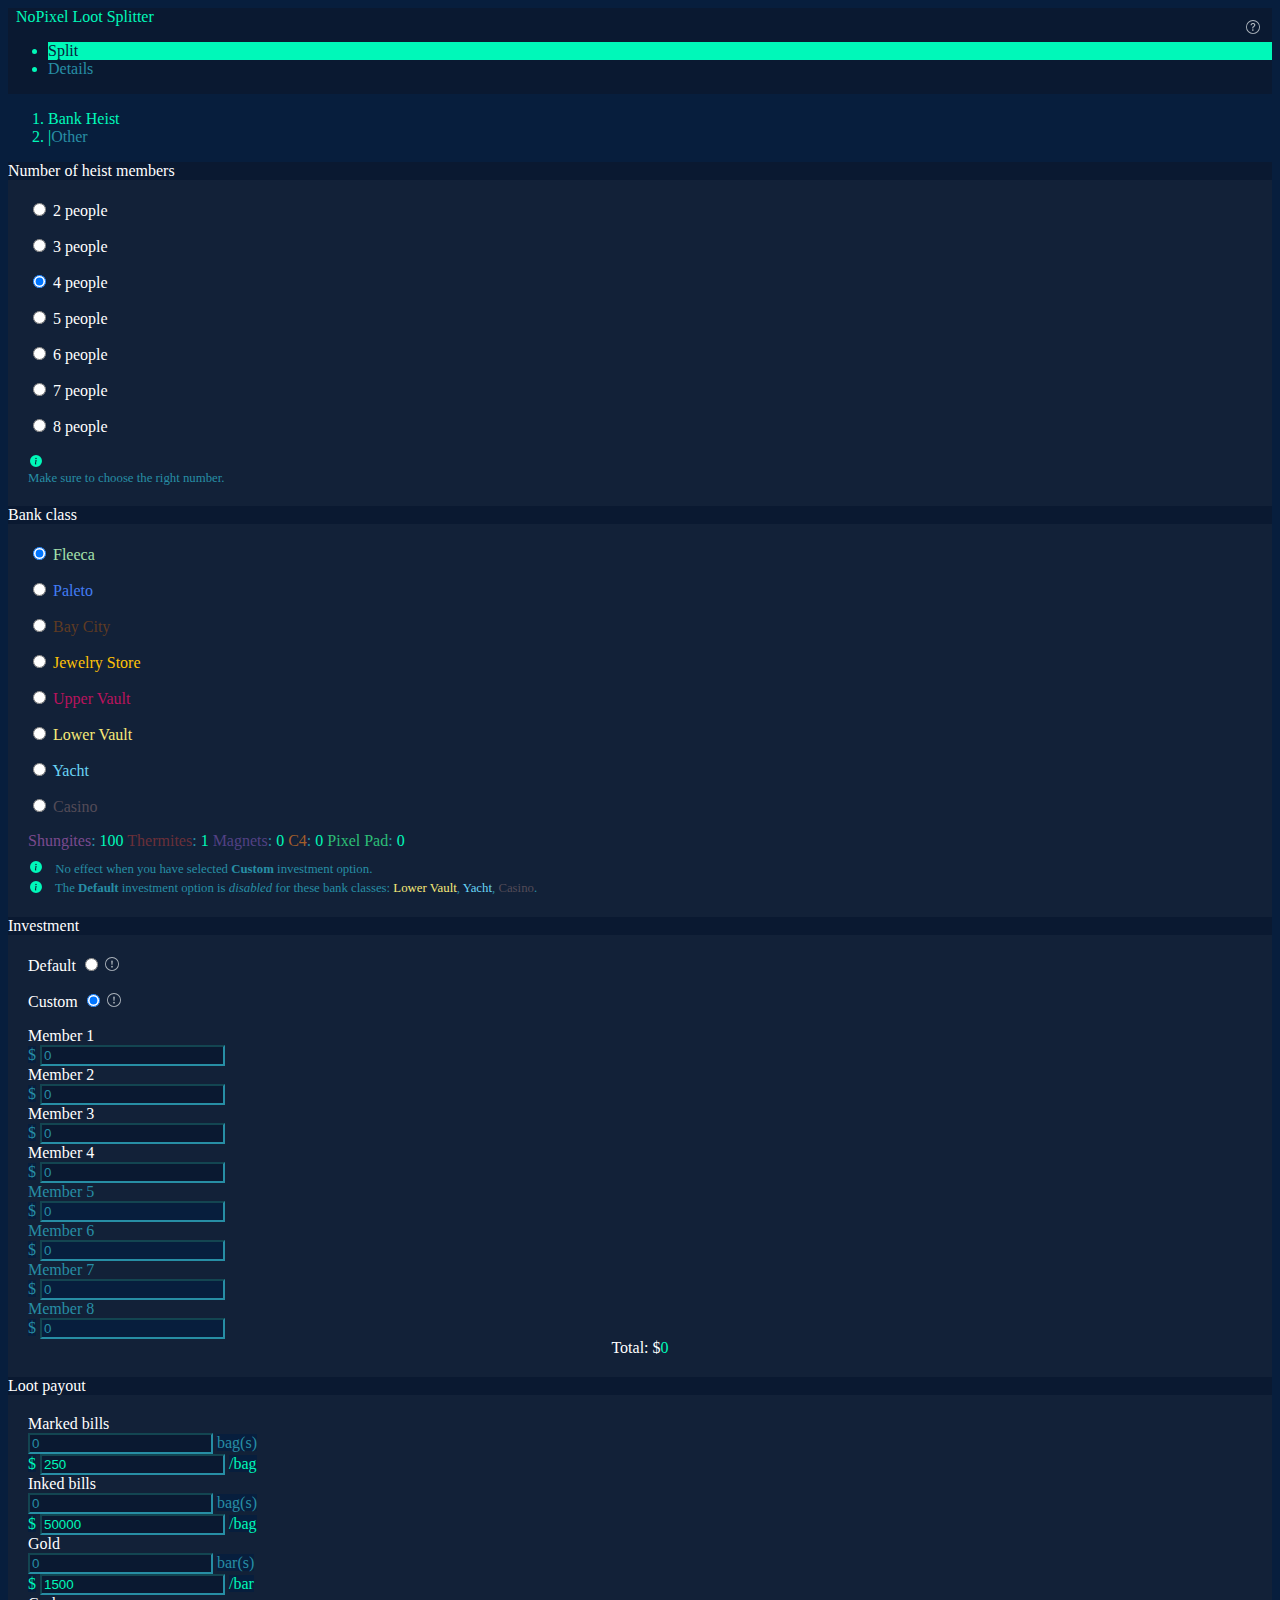
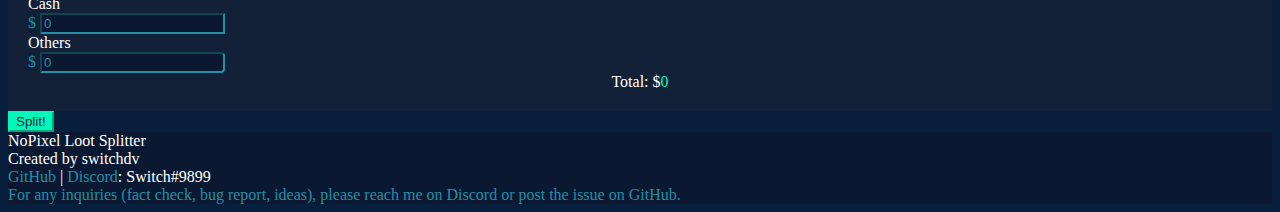
<file: index.html>
<!DOCTYPE html>
<html lang="en">
  <head>
    <meta charset="UTF-8" />
    <meta http-equiv="X-UA-Compatible" content="IE=edge" />
    <meta name="viewport" content="width=device-width, initial-scale=1.0" />
    <title>NoPixel Loot Splitter</title>
    <link rel="apple-touch-icon" sizes="any" href="favicon.svg" />
    <link rel="shortcut icon" sizes="any" href="favicon.svg" />
    <link
      rel="stylesheet"
      href="https://cdn.jsdelivr.net/npm/bootstrap@5.0.1/dist/css/bootstrap.min.css"
      integrity="sha384-+0n0xVW2eSR5OomGNYDnhzAbDsOXxcvSN1TPprVMTNDbiYZCxYbOOl7+AMvyTG2x"
      crossorigin="anonymous"
    />
    <link rel="stylesheet" href="css/index.css" />
    <link rel="stylesheet" href="css/utils.css" />
    <link rel="stylesheet" href="css/docs.css" />
    <script src="js/inv.js"></script>
  </head>
  <body class="d-flex flex-column h-100 site-body">
    <header
      class="container-fluid d-flex flex-wrap align-items-center justify-content-center justify-content-md-between py-3"
    >
      <a
        href="/nopixel-loot-splitter"
        id="indexLink"
        class="d-flex align-items-center col-md-3 mb-2 mb-md-0 text-decoration-none"
        tabindex="-1"
      >
        <span class="fs-4">NoPixel Loot Splitter</span>
      </a>

      <ul
        class="nav nav-pills col-12 col-md-auto mb-2 justify-content-center mb-md-0"
      >
        <li class="nav-item">
          <div
            id="homeNav"
            class="nav-link active"
            tabindex="0"
            aria-current="page"
          >
            Split
          </div>
        </li>
        <li class="nav-item">
          <div id="infoNav" class="nav-link" tabindex="0">Details</div>
        </li>
      </ul>
      <div class="col-md-3 text-end">
        <span hidden>
          Do not remove this! Used to position navbar to the middle of the
          header.
        </span>
      </div>
    </header>
    <main class="container site-content px-4 py-4">
      <div id="home" class="content-page">
        <nav id="breadcrumb-nav" aria-label="breadcrumb">
          <ol class="breadcrumb">
            <li class="breadcrumb-item active" aria-current="page">
              Bank Heist
            </li>
            <li class="breadcrumb-item"><a href="#">Other</a></li>
          </ol>
        </nav>
        <div class="input-content">
          <div class="row">
            <div class="col-sm-6 mb-4">
              <div class="card">
                <div class="card-header">Number of heist members</div>
                <div class="card-body d-flex">
                  <div class="row">
                    <div class="col">
                      <div class="form-check form-check-inline">
                        <input
                          class="form-check-input"
                          type="radio"
                          name="firstParam"
                          id="firstParam2"
                          value="2"
                        />
                        <label class="form-check-label" for="firstParam2"
                          >2 people</label
                        >
                      </div>
                      <div class="form-check form-check-inline">
                        <input
                          class="form-check-input"
                          type="radio"
                          name="firstParam"
                          id="firstParam3"
                          value="3"
                        />
                        <label class="form-check-label" for="firstParam3"
                          >3 people</label
                        >
                      </div>
                      <div class="form-check form-check-inline">
                        <input
                          class="form-check-input"
                          type="radio"
                          name="firstParam"
                          id="firstParam4"
                          value="4"
                          checked
                        />
                        <label class="form-check-label" for="firstParam4"
                          >4 people</label
                        >
                      </div>
                      <div class="form-check form-check-inline">
                        <input
                          class="form-check-input"
                          type="radio"
                          name="firstParam"
                          id="firstParam5"
                          value="5"
                        />
                        <label class="form-check-label" for="firstParam5"
                          >5 people</label
                        >
                      </div>
                      <div class="form-check form-check-inline">
                        <input
                          class="form-check-input"
                          type="radio"
                          name="firstParam"
                          id="firstParam6"
                          value="6"
                        />
                        <label class="form-check-label" for="firstParam6"
                          >6 people</label
                        >
                      </div>
                      <div class="form-check form-check-inline">
                        <input
                          class="form-check-input"
                          type="radio"
                          name="firstParam"
                          id="firstParam7"
                          value="7"
                        />
                        <label class="form-check-label" for="firstParam7"
                          >7 people</label
                        >
                      </div>
                      <div class="form-check form-check-inline">
                        <input
                          class="form-check-input"
                          type="radio"
                          name="firstParam"
                          id="firstParam8"
                          value="8"
                        />
                        <label class="form-check-label" for="firstParam8"
                          >8 people</label
                        >
                      </div>
                    </div>
                  </div>
                  <div class="row push-bottom"></div>
                  <div class="row mt-2">
                    <div class="col">
                      <div class="alert alert-primary d-flex align-items-start">
                        <svg
                          width="12"
                          height="12"
                          fill="#00f8b9"
                          viewBox="0 0 16 16"
                          style="min-width: 16px"
                        >
                          <path
                            d="M8 16A8 8 0 1 0 8 0a8 8 0 0 0 0 16zm.93-9.412-1 4.705c-.07.34.029.533.304.533.194 0 .487-.07.686-.246l-.088.416c-.287.346-.92.598-1.465.598-.703 0-1.002-.422-.808-1.319l.738-3.468c.064-.293.006-.399-.287-.47l-.451-.081.082-.381 2.29-.287zM8 5.5a1 1 0 1 1 0-2 1 1 0 0 1 0 2z"
                          ></path>
                        </svg>
                        <div>Make sure to choose the right number.</div>
                      </div>
                    </div>
                  </div>
                </div>
              </div>
            </div>
            <div class="col-sm-6 mb-4">
              <div class="card">
                <div class="card-header">Bank class</div>
                <div class="card-body">
                  <div class="form-check form-check-inline">
                    <input
                      class="form-check-input"
                      type="radio"
                      name="secondParam"
                      id="secondParam1"
                      value="fleeca"
                      checked
                    />
                    <label
                      class="form-check-label text-fleeca"
                      for="secondParam1"
                      >Fleeca</label
                    >
                  </div>
                  <div class="form-check form-check-inline">
                    <input
                      class="form-check-input"
                      type="radio"
                      name="secondParam"
                      id="secondParam2"
                      value="paleto"
                    />
                    <label
                      class="form-check-label text-paleto"
                      for="secondParam2"
                      >Paleto</label
                    >
                  </div>
                  <div class="form-check form-check-inline">
                    <input
                      class="form-check-input"
                      type="radio"
                      name="secondParam"
                      id="secondParam3"
                      value="bay_city"
                    />
                    <label
                      class="form-check-label text-baycity"
                      for="secondParam3"
                      >Bay City</label
                    >
                  </div>
                  <div class="form-check form-check-inline">
                    <input
                      class="form-check-input"
                      type="radio"
                      name="secondParam"
                      id="secondParam4"
                      value="jewelry"
                    />
                    <label
                      class="form-check-label text-jewelry"
                      for="secondParam4"
                      >Jewelry Store</label
                    >
                  </div>
                  <div class="form-check form-check-inline">
                    <input
                      class="form-check-input"
                      type="radio"
                      name="secondParam"
                      id="secondParam5"
                      value="upper_vault"
                    />
                    <label
                      class="form-check-label text-uppervault"
                      for="secondParam5"
                      >Upper Vault</label
                    >
                  </div>
                  <div class="form-check form-check-inline">
                    <input
                      class="form-check-input"
                      type="radio"
                      name="secondParam"
                      id="secondParam6"
                      value="lower_vault"
                    />
                    <label
                      class="form-check-label text-lowervault"
                      for="secondParam6"
                      >Lower Vault</label
                    >
                  </div>
                  <div class="form-check form-check-inline">
                    <input
                      class="form-check-input"
                      type="radio"
                      name="secondParam"
                      id="secondParam7"
                      value="yacht"
                    />
                    <label
                      class="form-check-label text-yacht"
                      for="secondParam7"
                      >Yacht</label
                    >
                  </div>
                  <div class="form-check form-check-inline">
                    <input
                      class="form-check-input"
                      type="radio"
                      name="secondParam"
                      id="secondParam8"
                      value="casino"
                    />
                    <label
                      class="form-check-label text-casino"
                      for="secondParam8"
                      >Casino</label
                    >
                  </div>
                  <div class="inv">
                    <span id="shungite-label">
                      <span class="text-shungite">Shungites</span>:</span
                    >
                    <span class="inv-price" id="shungite">100</span>
                    <span class="ms-2" id="thermite-label"
                      ><span class="text-thermite">Thermites</span>:</span
                    >
                    <span class="inv-price" id="thermite">1</span>
                    <span class="ms-2" id="magnet-label"
                      ><span class="text-magnet">Magnets</span>:</span
                    >
                    <span class="inv-price" id="magnet">0</span>
                    <span class="ms-2" id="c4-label"
                      ><span class="text-c4">C4</span>:</span
                    >
                    <span class="inv-price" id="c4">0</span>
                    <span class="ms-2" id="pixelpad-label"
                      ><span class="text-pixelpad">Pixel Pad</span>:</span
                    >
                    <span class="inv-price" id="pixelpad">0</span>
                  </div>
                  <div class="alert alert-primary d-flex align-items-start">
                    <svg
                      width="12"
                      height="12"
                      fill="#00f8b9"
                      viewBox="0 0 16 16"
                      style="min-width: 16px"
                    >
                      <path
                        d="M8 16A8 8 0 1 0 8 0a8 8 0 0 0 0 16zm.93-9.412-1 4.705c-.07.34.029.533.304.533.194 0 .487-.07.686-.246l-.088.416c-.287.346-.92.598-1.465.598-.703 0-1.002-.422-.808-1.319l.738-3.468c.064-.293.006-.399-.287-.47l-.451-.081.082-.381 2.29-.287zM8 5.5a1 1 0 1 1 0-2 1 1 0 0 1 0 2z"
                      ></path>
                    </svg>
                    <span>
                      No effect when you have selected
                      <strong>Custom</strong> investment option.
                    </span>
                  </div>
                  <div class="alert alert-primary d-flex align-items-start">
                    <svg
                      width="12"
                      height="12"
                      fill="#00f8b9"
                      viewBox="0 0 16 16"
                      style="min-width: 16px"
                    >
                      <path
                        d="M8 16A8 8 0 1 0 8 0a8 8 0 0 0 0 16zm.93-9.412-1 4.705c-.07.34.029.533.304.533.194 0 .487-.07.686-.246l-.088.416c-.287.346-.92.598-1.465.598-.703 0-1.002-.422-.808-1.319l.738-3.468c.064-.293.006-.399-.287-.47l-.451-.081.082-.381 2.29-.287zM8 5.5a1 1 0 1 1 0-2 1 1 0 0 1 0 2z"
                      ></path>
                    </svg>
                    <span>
                      The <strong>Default</strong> investment option is
                      <em>disabled</em> for these bank classes:
                      <span class="text-lowervault">Lower Vault</span>,
                      <span class="text-yacht">Yacht</span>,
                      <span class="text-casino">Casino</span>.
                    </span>
                  </div>
                </div>
              </div>
            </div>
          </div>
          <div class="row">
            <div class="col-sm-6 mb-4">
              <div class="card">
                <div class="card-header">Investment</div>
                <div class="card-body d-flex">
                  <div class="row row-cols-2 mb-3">
                    <div class="col-sm-3">
                      <div class="form-check">
                        <label for="thirdParam1" class="form-check-label"
                          >Default</label
                        >
                        <input
                          type="radio"
                          class="form-check-input"
                          name="thirdParam"
                          id="thirdParam1"
                          value="0"
                        />
                        <svg
                          id="default-inv-popover"
                          data-bs-toggle="popover"
                          xmlns="http://www.w3.org/2000/svg"
                          width="14"
                          height="14"
                          fill="#adb5bd"
                          class="bi bi-exclamation-circle svg-tip"
                          viewBox="0 0 16 16"
                        >
                          <path
                            d="M8 15A7 7 0 1 1 8 1a7 7 0 0 1 0 14zm0 1A8 8 0 1 0 8 0a8 8 0 0 0 0 16z"
                          />
                          <path
                            d="M7.002 11a1 1 0 1 1 2 0 1 1 0 0 1-2 0zM7.1 4.995a.905.905 0 1 1 1.8 0l-.35 3.507a.552.552 0 0 1-1.1 0L7.1 4.995z"
                          />
                        </svg>
                      </div>
                    </div>
                    <div class="col-sm-3">
                      <div class="form-check">
                        <label for="thirdParam2" class="form-check-label"
                          >Custom</label
                        >
                        <input
                          type="radio"
                          class="form-check-input"
                          name="thirdParam"
                          id="thirdParam2"
                          value="1"
                          checked
                        />
                        <svg
                          id="custom-inv-popover"
                          data-bs-toggle="popover"
                          xmlns="http://www.w3.org/2000/svg"
                          width="14"
                          height="14"
                          fill="#adb5bd"
                          class="bi bi-exclamation-circle svg-tip"
                          viewBox="0 0 16 16"
                        >
                          <path
                            d="M8 15A7 7 0 1 1 8 1a7 7 0 0 1 0 14zm0 1A8 8 0 1 0 8 0a8 8 0 0 0 0 16z"
                          />
                          <path
                            d="M7.002 11a1 1 0 1 1 2 0 1 1 0 0 1-2 0zM7.1 4.995a.905.905 0 1 1 1.8 0l-.35 3.507a.552.552 0 0 1-1.1 0L7.1 4.995z"
                          />
                        </svg>
                      </div>
                    </div>
                  </div>
                  <div class="row row-cols-2 mb-2">
                    <label
                      for="fourthParam1"
                      class="col-sm-3 col-form-label"
                      name="fourthParamLabel"
                      >Member 1</label
                    >
                    <div class="col-sm-9">
                      <div class="input-group">
                        <span class="input-group-text">$</span>
                        <input
                          type="text"
                          class="form-control"
                          name="fourthParam"
                          id="fourthParam1"
                          placeholder="0"
                          required
                        />
                      </div>
                    </div>
                  </div>
                  <div class="row row-cols-2 mb-2">
                    <label
                      for="fourthParam2"
                      class="col-sm-3 col-form-label"
                      name="fourthParamLabel"
                      >Member 2</label
                    >
                    <div class="col-sm-9">
                      <div class="input-group">
                        <span class="input-group-text">$</span>
                        <input
                          type="text"
                          class="form-control"
                          name="fourthParam"
                          id="fourthParam2"
                          placeholder="0"
                          required
                        />
                      </div>
                    </div>
                  </div>
                  <div class="row row-cols-2 mb-2">
                    <label
                      for="fourthParam3"
                      class="col-sm-3 col-form-label"
                      name="fourthParamLabel"
                      >Member 3</label
                    >
                    <div class="col-sm-9">
                      <div class="input-group">
                        <span class="input-group-text">$</span>
                        <input
                          type="text"
                          class="form-control"
                          name="fourthParam"
                          id="fourthParam3"
                          placeholder="0"
                          required
                        />
                      </div>
                    </div>
                  </div>
                  <div class="row row-cols-2 mb-2">
                    <label
                      for="fourthParam4"
                      class="col-sm-3 col-form-label"
                      name="fourthParamLabel"
                      >Member 4</label
                    >
                    <div class="col-sm-9">
                      <div class="input-group">
                        <span class="input-group-text">$</span>
                        <input
                          type="text"
                          class="form-control"
                          name="fourthParam"
                          id="fourthParam4"
                          placeholder="0"
                          required
                        />
                      </div>
                    </div>
                  </div>
                  <div class="row row-cols-2 mb-2">
                    <label
                      for="fourthParam5"
                      class="col-sm-3 col-form-label text-muted"
                      name="fourthParamLabel"
                      >Member 5</label
                    >
                    <div class="col-sm-9">
                      <div class="input-group">
                        <span class="input-group-text">$</span>
                        <input
                          type="text"
                          class="form-control"
                          name="fourthParam"
                          id="fourthParam5"
                          placeholder="0"
                          disabled
                        />
                      </div>
                    </div>
                  </div>
                  <div class="row row-cols-2 mb-2">
                    <label
                      for="fourthParam6"
                      class="col-sm-3 col-form-label text-muted"
                      name="fourthParamLabel"
                      >Member 6</label
                    >
                    <div class="col-sm-9">
                      <div class="input-group">
                        <span class="input-group-text">$</span>
                        <input
                          type="text"
                          class="form-control"
                          name="fourthParam"
                          id="fourthParam6"
                          placeholder="0"
                          disabled
                        />
                      </div>
                    </div>
                  </div>
                  <div class="row row-cols-2 mb-2">
                    <label
                      for="fourthParam7"
                      class="col-sm-3 col-form-label text-muted"
                      name="fourthParamLabel"
                      >Member 7</label
                    >
                    <div class="col-sm-9">
                      <div class="input-group">
                        <span class="input-group-text">$</span>
                        <input
                          type="text"
                          class="form-control"
                          name="fourthParam"
                          id="fourthParam7"
                          placeholder="0"
                          disabled
                        />
                      </div>
                    </div>
                  </div>
                  <div class="row row-cols-2 mb-4">
                    <label
                      for="fourthParam8"
                      class="col-sm-3 col-form-label text-muted"
                      name="fourthParamLabel"
                      >Member 8</label
                    >
                    <div class="col-sm-9">
                      <div class="input-group">
                        <span class="input-group-text">$</span>
                        <input
                          type="text"
                          class="form-control"
                          name="fourthParam"
                          id="fourthParam8"
                          placeholder="0"
                          disabled
                        />
                      </div>
                    </div>
                  </div>
                  <div class="row push-bottom"></div>
                  <div class="row">
                    <div class="col total-price">
                      <span class="total-price-label"> Total: $</span
                      ><span id="invTotal">0</span>
                    </div>
                  </div>
                </div>
              </div>
            </div>
            <div class="col-sm-6 mb-4">
              <div class="card">
                <div class="card-header">Loot payout</div>
                <div class="card-body d-flex">
                  <div class="row row-cols-4 mb-2">
                    <label for="fifthParam1" class="col-sm-2 col-form-label"
                      >Marked bills</label
                    >
                    <div class="col-sm-5">
                      <div class="input-group">
                        <input
                          type="text"
                          class="form-control"
                          name="fifthParam"
                          id="fifthParam1"
                          placeholder="0"
                          required
                        />
                        <span class="input-group-text fw-normal">bag(s)</span>
                      </div>
                    </div>
                    <div class="col-sm-5 ps-0">
                      <div class="input-group">
                        <span class="input-group-text input-group-text-not-empty">$</span>
                        <input
                          type="text"
                          class="form-control"
                          name="sixthParam"
                          id="sixthParam1"
                          placeholder="250"
                          value="250"
                          required
                        />
                        <span class="input-group-text fw-normal input-group-text-not-empty">/bag</span>
                      </div>
                    </div>
                  </div>
                  <div class="row row-cols-4 mb-2">
                    <label for="fifthParam2" class="col-sm-2 col-form-label"
                      >Inked bills</label
                    >
                    <div class="col-sm-5">
                      <div class="input-group">
                        <input
                          type="text"
                          class="form-control"
                          name="fifthParam"
                          id="fifthParam2"
                          placeholder="0"
                          required
                        />
                        <span class="input-group-text fw-normal">bag(s)</span>
                      </div>
                    </div>
                    <div class="col-sm-5 ps-0">
                      <div class="input-group">
                        <span class="input-group-text input-group-text-not-empty">$</span>
                        <input
                          type="text"
                          class="form-control"
                          name="sixthParam"
                          id="sixthParam2"
                          placeholder="50000"
                          value="50000"
                          required
                        />
                        <span class="input-group-text fw-normal input-group-text-not-empty">/bag</span>
                      </div>
                    </div>
                  </div>
                  <div class="row row-cols-4 mb-2">
                    <label for="fifthParam3" class="col-sm-2 col-form-label"
                      >Gold</label
                    >
                    <div class="col-sm-5">
                      <div class="input-group">
                        <input
                          type="text"
                          class="form-control"
                          name="fifthParam"
                          id="fifthParam3"
                          placeholder="0"
                          required
                        />
                        <span class="input-group-text fw-normal">bar(s)</span>
                      </div>
                    </div>
                    <div class="col-sm-5 ps-0">
                      <div class="input-group">
                        <span class="input-group-text input-group-text-not-empty">$</span>
                        <input
                          type="text"
                          class="form-control"
                          name="sixthParam"
                          id="sixthParam3"
                          placeholder="1500"
                          value="1500"
                          required
                        />
                        <span class="input-group-text fw-normal input-group-text-not-empty">/bar</span>
                      </div>
                    </div>
                  </div>
                  <div class="row row-cols-4 mb-2">
                    <label for="fifthParam4" class="col-sm-2 col-form-label"
                      >Cash</label
                    >
                    <div class="col-sm-10">
                      <div class="input-group">
                        <span class="input-group-text">$</span>
                        <input
                          type="text"
                          class="form-control"
                          name="fifthParam"
                          id="fifthParam4"
                          placeholder="0"
                          required
                        />
                      </div>
                    </div>
                  </div>
                  <div class="row row-cols-4 mb-4">
                    <label for="fifthParam5" class="col-sm-2 col-form-label"
                      >Others
                    </label>
                    <div class="col-sm-10">
                      <div class="input-group">
                        <span class="input-group-text">$</span>
                        <input
                          type="text"
                          class="form-control form-control-with-tip fc-lc"
                          name="fifthParam"
                          id="fifthParam5"
                          placeholder="0"
                          required
                        />
                        <span class="input-group-help-tip" id="fifthParam4Tip">
                          <svg
                            id="other-payout-popover"
                            data-bs-toggle="popover"
                            xmlns="http://www.w3.org/2000/svg"
                            width="14"
                            height="14"
                            fill="#adb5bd"
                            class="bi bi-question-circle svg-tip"
                            viewBox="0 0 16 16"
                          >
                            <path
                              d="M8 15A7 7 0 1 1 8 1a7 7 0 0 1 0 14zm0 1A8 8 0 1 0 8 0a8 8 0 0 0 0 16z"
                            />
                            <path
                              d="M5.255 5.786a.237.237 0 0 0 .241.247h.825c.138 0 .248-.113.266-.25.09-.656.54-1.134 1.342-1.134.686 0 1.314.343 1.314 1.168 0 .635-.374.927-.965 1.371-.673.489-1.206 1.06-1.168 1.987l.003.217a.25.25 0 0 0 .25.246h.811a.25.25 0 0 0 .25-.25v-.105c0-.718.273-.927 1.01-1.486.609-.463 1.244-.977 1.244-2.056 0-1.511-1.276-2.241-2.673-2.241-1.267 0-2.655.59-2.75 2.286zm1.557 5.763c0 .533.425.927 1.01.927.609 0 1.028-.394 1.028-.927 0-.552-.42-.94-1.029-.94-.584 0-1.009.388-1.009.94z"
                            />
                          </svg>
                        </span>
                      </div>
                    </div>
                  </div>
                  <div class="row push-bottom"></div>
                  <div class="row">
                    <div class="col total-price">
                      <span class="total-price-label"> Total: $</span
                      ><span id="payoutTotal">0</span>
                    </div>
                  </div>
                </div>
              </div>
            </div>
          </div>
        </div>
        <div class="button-area">
          <button
            type="button"
            class="btn btn-primary split-button mx-auto px-4 fw-bold"
            id="splitButton"
          >
            Split!
          </button>
        </div>
        <div class="output-content table-responsive">
          <table class="table mt-4" id="result_1_4" hidden>
            <thead>
              <tr>
                <th
                  scope="col"
                  class="table-dark member-cut member-1-prop"
                  hidden
                >
                  Member 1
                </th>
                <th
                  scope="col"
                  class="table-dark member-cut member-2-prop"
                  hidden
                >
                  Member 2
                </th>
                <th
                  scope="col"
                  class="table-dark member-cut member-3-prop"
                  hidden
                >
                  Member 3
                </th>
                <th
                  scope="col"
                  class="table-dark member-cut member-4-prop"
                  hidden
                >
                  Member 4
                </th>
              </tr>
            </thead>
            <tbody>
              <tr>
                <td class="table-light member-cut member-1-prop" hidden>
                  <span class="fw-bold" id="member-1-mb">0</span>
                  marked bills
                </td>
                <td class="table-light member-cut member-2-prop" hidden>
                  <span class="fw-bold" id="member-2-mb">0</span>
                  marked bills
                </td>
                <td class="table-light member-cut member-3-prop" hidden>
                  <span class="fw-bold" id="member-3-mb">0</span>
                  marked bills
                </td>
                <td class="table-light member-cut member-4-prop" hidden>
                  <span class="fw-bold" id="member-4-mb">0</span>
                  marked bills
                </td>
              </tr>
              <tr>
                <td class="table-light member-cut member-1-prop" hidden>
                  <span class="fw-bold" id="member-1-ib">0</span>
                  inked bills
                </td>
                <td class="table-light member-cut member-2-prop" hidden>
                  <span class="fw-bold" id="member-2-ib">0</span>
                  inked bills
                </td>
                <td class="table-light member-cut member-3-prop" hidden>
                  <span class="fw-bold" id="member-3-ib">0</span>
                  inked bills
                </td>
                <td class="table-light member-cut member-4-prop" hidden>
                  <span class="fw-bold" id="member-4-ib">0</span>
                  inked bills
                </td>
              </tr>
              <tr>
                <td class="table-light member-cut member-1-prop" hidden>
                  Cash: $<span class="fw-bold" id="member-1-c">0</span>
                </td>
                <td class="table-light member-cut member-2-prop" hidden>
                  Cash: $<span class="fw-bold" id="member-2-c">0</span>
                </td>
                <td class="table-light member-cut member-3-prop" hidden>
                  Cash: $<span class="fw-bold" id="member-3-c">0</span>
                </td>
                <td class="table-light member-cut member-4-prop" hidden>
                  Cash: $<span class="fw-bold" id="member-4-c">0</span>
                </td>
              </tr>
              <tr>
                <td class="table-light member-cut member-1-prop" hidden>
                  <span class="fw-bold" id="member-1-g">0</span>
                  gold bars
                </td>
                <td class="table-light member-cut member-2-prop" hidden>
                  <span class="fw-bold" id="member-2-g">0</span>
                  gold bars
                </td>
                <td class="table-light member-cut member-3-prop" hidden>
                  <span class="fw-bold" id="member-3-g">0</span>
                  gold bars
                </td>
                <td class="table-light member-cut member-4-prop" hidden>
                  <span class="fw-bold" id="member-4-g">0</span>
                  gold bars
                </td>
              </tr>
              <tr>
                <td
                  class="table-light result-separate member-cut member-1-prop"
                  hidden
                >
                  Payout: $<span class="fw-bold" id="member-1-t">0</span>
                </td>
                <td
                  class="table-light result-separate member-cut member-2-prop"
                  hidden
                >
                  Payout: $<span class="fw-bold" id="member-2-t">0</span>
                </td>
                <td
                  class="table-light result-separate member-cut member-3-prop"
                  hidden
                >
                  Payout: $<span class="fw-bold" id="member-3-t">0</span>
                </td>
                <td
                  class="table-light result-separate member-cut member-4-prop"
                  hidden
                >
                  Payout: $<span class="fw-bold" id="member-4-t">0</span>
                </td>
              </tr>
              <tr>
                <td class="table-dark member-cut member-1-prop" hidden>
                  Profit: $<span id="member-1-p">0</span>
                </td>
                <td class="table-dark member-cut member-2-prop" hidden>
                  Profit: $<span id="member-2-p">0</span>
                </td>
                <td class="table-dark member-cut member-3-prop" hidden>
                  Profit: $<span id="member-3-p">0</span>
                </td>
                <td class="table-dark member-cut member-4-prop" hidden>
                  Profit: $<span id="member-4-p">0</span>
                </td>
              </tr>
            </tbody>
          </table>
        </div>
        <div class="output-content table-responsive">
          <table class="table" id="result_5_8" hidden>
            <thead>
              <tr>
                <th
                  scope="col"
                  class="table-dark member-cut member-5-prop"
                  hidden
                >
                  Member 5
                </th>
                <th
                  scope="col"
                  class="table-dark member-cut member-6-prop"
                  hidden
                >
                  Member 6
                </th>
                <th
                  scope="col"
                  class="table-dark member-cut member-7-prop"
                  hidden
                >
                  Member 7
                </th>
                <th
                  scope="col"
                  class="table-dark member-cut member-8-prop"
                  hidden
                >
                  Member 8
                </th>
              </tr>
            </thead>
            <tbody>
              <tr>
                <td class="table-light member-cut member-5-prop" hidden>
                  <span class="fw-bold" id="member-5-mb">0</span>
                  marked bills
                </td>
                <td class="table-light member-cut member-6-prop" hidden>
                  <span class="fw-bold" id="member-6-mb">0</span>
                  marked bills
                </td>
                <td class="table-light member-cut member-7-prop" hidden>
                  <span class="fw-bold" id="member-7-mb">0</span>
                  marked bills
                </td>
                <td class="table-light member-cut member-8-prop" hidden>
                  <span class="fw-bold" id="member-8-mb">0</span>
                  marked bills
                </td>
              </tr>
              <tr>
                <td class="table-light member-cut member-5-prop" hidden>
                  <span class="fw-bold" id="member-5-ib">0</span>
                  inked bills
                </td>
                <td class="table-light member-cut member-6-prop" hidden>
                  <span class="fw-bold" id="member-6-ib">0</span>
                  inked bills
                </td>
                <td class="table-light member-cut member-7-prop" hidden>
                  <span class="fw-bold" id="member-7-ib">0</span>
                  inked bills
                </td>
                <td class="table-light member-cut member-8-prop" hidden>
                  <span class="fw-bold" id="member-8-ib">0</span>
                  inked bills
                </td>
              </tr>
              <tr>
                <td class="table-light member-cut member-5-prop" hidden>
                  Cash: $<span class="fw-bold" id="member-5-c">0</span>
                </td>
                <td class="table-light member-cut member-6-prop" hidden>
                  Cash: $<span class="fw-bold" id="member-6-c">0</span>
                </td>
                <td class="table-light member-cut member-7-prop" hidden>
                  Cash: $<span class="fw-bold" id="member-7-c">0</span>
                </td>
                <td class="table-light member-cut member-8-prop" hidden>
                  Cash: $<span class="fw-bold" id="member-8-c">0</span>
                </td>
              </tr>
              <tr>
                <td class="table-light member-cut member-5-prop" hidden>
                  <span class="fw-bold" id="member-5-g">0</span>
                  gold bars
                </td>
                <td class="table-light member-cut member-6-prop" hidden>
                  <span class="fw-bold" id="member-6-g">0</span>
                  gold bars
                </td>
                <td class="table-light member-cut member-7-prop" hidden>
                  <span class="fw-bold" id="member-7-g">0</span>
                  gold bars
                </td>
                <td class="table-light member-cut member-8-prop" hidden>
                  <span class="fw-bold" id="member-8-g">0</span>
                  gold bars
                </td>
              </tr>
              <tr>
                <td
                  class="table-light result-separate member-cut member-5-prop"
                  hidden
                >
                  Payout: $<span class="fw-bold" id="member-5-t">0</span>
                </td>
                <td
                  class="table-light result-separate member-cut member-6-prop"
                  hidden
                >
                  Payout: $<span class="fw-bold" id="member-6-t">0</span>
                </td>
                <td
                  class="table-light result-separate member-cut member-7-prop"
                  hidden
                >
                  Payout: $<span class="fw-bold" id="member-7-t">0</span>
                </td>
                <td
                  class="table-light result-separate member-cut member-8-prop"
                  hidden
                >
                  Payout: $<span class="fw-bold" id="member-8-t">0</span>
                </td>
              </tr>
              <tr>
                <td class="table-dark member-cut member-5-prop" hidden>
                  Profit: $<span id="member-5-p">0</span>
                </td>
                <td class="table-dark member-cut member-6-prop" hidden>
                  Profit: $<span id="member-6-p">0</span>
                </td>
                <td class="table-dark member-cut member-7-prop" hidden>
                  Profit: $<span id="member-7-p">0</span>
                </td>
                <td class="table-dark member-cut member-8-prop" hidden>
                  Profit: $<span id="member-8-p">0</span>
                </td>
              </tr>
            </tbody>
          </table>
        </div>
      </div>
      <div id="info" class="content-page" hidden>
        <h3 class="display-7">Disclaimer</h3>
        <div class="disclaimer-body">
          <p>
            The loot payout, i.e. marked bills, inked bills, gold bars, and cash
            (cash + others), is <em>not guaranteed</em> to be split properly.
            However, the <strong>payout</strong> (converted to cash) for each
            member given inside the split table is <em>guaranteed</em> to be
            correct. If in some cases the loot split is not properly done,
            <em>always</em> refer to the
            <strong>payout</strong>
            result. The explanation for this can be found
            <a href="#fallback">below</a>.
          </p>
        </div>
        <h3 class="display-7">Use cases</h3>
        <div class="accordion" id="faqs-1">
          <div class="accordion-item">
            <h2 class="accordion-header" id="faqs-1-h-1">
              <button
                class="accordion-button fw-bold collapsed"
                type="button"
                data-bs-toggle="collapse"
                data-bs-target="#faqs-1-b-1"
                aria-expanded="false"
                aria-controls="faqs-1-b-1"
              >
                Case 1: Investment paid by 1 member
              </button>
            </h2>
            <div
              class="accordion-collapse collapse"
              id="faqs-1-b-1"
              aria-labelledby="faqs-1-h-1"
            >
              <div class="accordion-body">
                <ol class="list-group">
                  <li
                    class="list-group-item d-flex justify-content-between align-items-start"
                  >
                    <div class="ms-2 me-auto">
                      <div class="list-subtitle fw-bold">
                        Number of heist members
                      </div>
                      <p>Pick any option.</p>
                    </div>
                  </li>
                  <li
                    class="list-group-item d-flex justify-content-between align-items-start"
                  >
                    <div class="ms-2 me-auto">
                      <div class="list-subtitle fw-bold">Bank class</div>
                      <p>Pick any option.</p>
                      <p>
                        <strong>Note</strong>: Bank classes will only have an
                        effect on the investment price if you choose
                        <strong>Default</strong> investment type. In this case,
                        you can choose any class.
                      </p>
                    </div>
                  </li>
                  <li
                    class="list-group-item d-flex justify-content-between align-items-start"
                  >
                    <div class="ms-2 me-auto">
                      <div class="list-subtitle fw-bold">Investment</div>
                      <p>Pick the <strong>Custom</strong> option.</p>
                      <p>
                        Enter a number in one of the fields to specify the price
                        of that member's investment.
                        <u>Important</u>: Don't leave the other fields empty,
                        set them to 0.
                      </p>
                    </div>
                  </li>
                  <li
                    class="list-group-item d-flex justify-content-between align-items-start"
                  >
                    <div class="ms-2 me-auto">
                      <div class="list-subtitle fw-bold">Loot payout</div>
                      <p>
                        <em>Marked bills</em>: Enter a number on this field to
                        specify the number of marked bills. Type in 0 for none.
                      </p>
                      <p>
                        <em>Inked bills</em>: Enter a number on this field to
                        specify the number of inked bills. Type in 0 for none.
                      </p>
                      <p>
                        <em>Cash</em>: Enter a number on this field to specify
                        the amount of cash. Type in 0 for none.
                      </p>
                      <p>
                        <em>Gold bars</em>: Enter a number on this field to
                        specify the number of gold bars. Type in 0 for none.
                      </p>
                      <p>
                        <em>Others</em>: Enter a number on this field to specify
                        the total estimated amount of other loots. Example: $700
                        for a gem. Type in 0 for none.
                      </p>
                    </div>
                  </li>
                </ol>
              </div>
            </div>
          </div>
          <div class="accordion-item">
            <h2 class="accordion-header" id="faqs-1-h-2">
              <button
                class="accordion-button fw-bold collapsed"
                type="button"
                data-bs-toggle="collapse"
                data-bs-target="#faqs-1-b-2"
                aria-expanded="false"
                aria-controls="faqs-1-b-2"
              >
                <span style="white-space: normal">
                  Case 2: Investment paid <em>collectively</em> by all members
                  (group purchase)
                </span>
              </button>
            </h2>
            <div
              class="accordion-collapse collapse"
              id="faqs-1-b-2"
              aria-labelledby="faqs-1-h-2"
            >
              <div class="accordion-body">
                <ol class="list-group">
                  <li
                    class="list-group-item d-flex justify-content-between align-items-start"
                  >
                    <div class="ms-2 me-auto">
                      <div class="list-subtitle fw-bold">
                        Number of heist members
                      </div>
                      <p>Pick any option.</p>
                    </div>
                  </li>
                  <li
                    class="list-group-item d-flex justify-content-between align-items-start"
                  >
                    <div class="ms-2 me-auto">
                      <div class="list-subtitle fw-bold">Bank class</div>
                      <p>Pick a class.</p>
                      <p>
                        <strong>Note</strong>: Bank classes will only have an
                        effect on the investment price if you choose
                        <strong>Default</strong> investment type. In this case,
                        the class you choose will determine the investment
                        price.
                      </p>
                      <p>
                        <em><strong>Important</strong></em
                        >: For <span class="text-lowervault">Lower Vault</span>,
                        <span class="text-yacht">Yacht</span>, and
                        <span class="text-casino">Casino</span> classes, due to
                        some of the required resources being unobtainable
                        through a fixed system, with no fixed price currently
                        known, only <strong>Custom</strong> investment option
                        can be selected.
                      </p>
                    </div>
                  </li>
                  <li
                    class="list-group-item d-flex justify-content-between align-items-start"
                  >
                    <div class="ms-2 me-auto">
                      <div class="list-subtitle fw-bold">Investment</div>
                      <p>Pick the <strong>Default</strong> option.</p>
                      <p>
                        This will disable all input fields for investment price.
                        Basically, the amount of investment paid by each member
                        is considered to be equal. Example: If there are
                        <strong>3</strong> members and
                        <strong>Fleeca</strong> was selected, each member would
                        then pay $<span id="fleeca_avg"></span>.
                      </p>
                    </div>
                  </li>
                  <li
                    class="list-group-item d-flex justify-content-between align-items-start"
                  >
                    <div class="ms-2 me-auto">
                      <div class="list-subtitle fw-bold">Loot payout</div>
                      <p>
                        <em>Marked bills</em>: Enter a number on this field to
                        specify the number of marked bills. Type in 0 for none.
                      </p>
                      <p>
                        <em>Inked bills</em>: Enter a number on this field to
                        specify the number of inked bills. Type in 0 for none.
                      </p>
                      <p>
                        <em>Cash</em>: Enter a number on this field to specify
                        the amount of cash. Type in 0 for none.
                      </p>
                      <p>
                        <em>Gold bars</em>: Enter a number on this field to
                        specify the number of gold bars. Type in 0 for none.
                      </p>
                      <p>
                        <em>Others</em>: Enter a number on this field to specify
                        the total estimated amount of other loots. Example: $700
                        for a gem. Type in 0 for none.
                      </p>
                    </div>
                  </li>
                </ol>
              </div>
            </div>
          </div>
          <div class="accordion-item">
            <h2 class="accordion-header" id="faqs-1-h-3">
              <button
                class="accordion-button fw-bold collapsed"
                type="button"
                data-bs-toggle="collapse"
                data-bs-target="#faqs-1-b-3"
                aria-expanded="false"
                aria-controls="faqs-1-b-3"
              >
                Case 3: Custom investment
              </button>
            </h2>
            <div
              class="accordion-collapse collapse"
              id="faqs-1-b-3"
              aria-labelledby="faqs-1-h-3"
            >
              <div class="accordion-body">
                <ol class="list-group">
                  <li
                    class="list-group-item d-flex justify-content-between align-items-start"
                  >
                    <div class="ms-2 me-auto">
                      <div class="list-subtitle fw-bold">
                        Number of heist members
                      </div>
                      <p>Pick any option.</p>
                    </div>
                  </li>
                  <li
                    class="list-group-item d-flex justify-content-between align-items-start"
                  >
                    <div class="ms-2 me-auto">
                      <div class="list-subtitle fw-bold">Bank class</div>
                      <p>Pick any option.</p>
                      <p>
                        <strong>Note</strong>: Bank classes will only have an
                        effect on the investment price if you choose
                        <strong>Default</strong> investment type. In this case,
                        you can choose any class.
                      </p>
                    </div>
                  </li>
                  <li
                    class="list-group-item d-flex justify-content-between align-items-start"
                  >
                    <div class="ms-2 me-auto">
                      <div class="list-subtitle fw-bold">Investment</div>
                      <p>Pick the <strong>Custom</strong> option.</p>
                      <p>
                        Enter a number in every field to specify the price of
                        each member's investment. If some members don't pay,
                        type in 0.
                      </p>
                    </div>
                  </li>
                  <li
                    class="list-group-item d-flex justify-content-between align-items-start"
                  >
                    <div class="ms-2 me-auto">
                      <div class="list-subtitle fw-bold">Loot payout</div>
                      <p>
                        <em>Marked bills</em>: Enter a number on this field to
                        specify the number of marked bills. Type in 0 for none.
                      </p>
                      <p>
                        <em>Inked bills</em>: Enter a number on this field to
                        specify the number of inked bills. Type in 0 for none.
                      </p>
                      <p>
                        <em>Cash</em>: Enter a number on this field to specify
                        the amount of cash. Type in 0 for none.
                      </p>
                      <p>
                        <em>Gold bars</em>: Enter a number on this field to
                        specify the number of gold bars. Type in 0 for none.
                      </p>
                      <p>
                        <em>Others</em>: Enter a number on this field to specify
                        the total estimated amount of other loots. Example: $700
                        for a gem. Type in 0 for none.
                      </p>
                    </div>
                  </li>
                </ol>
              </div>
            </div>
          </div>
        </div>
        <h3 class="display-7">Definitions</h3>
        <div class="accordion" id="faqs-2">
          <div class="accordion-item">
            <h2 class="accordion-header" id="faqs-2-h-1">
              <button
                class="accordion-button fw-bold"
                type="button"
                data-bs-toggle="collapse"
                data-bs-target="#faqs-2-b-1"
                aria-expanded="true"
                aria-controls="faqs-2-b-1"
              >
                Number of heist members
              </button>
            </h2>
            <div
              class="accordion-collapse collapse show"
              id="faqs-2-b-1"
              aria-labelledby="faqs-2-h-1"
            >
              <div class="accordion-body">
                <p>
                  This defines how many members are involved in the group,
                  responsible for paying for the investment and eligible for
                  loot reward. For bank heists, the maximum number is 4 people.
                </p>
              </div>
            </div>
          </div>
          <div class="accordion-item">
            <h2 class="accordion-header" id="faqs-2-h-2">
              <button
                class="accordion-button fw-bold"
                type="button"
                data-bs-toggle="collapse"
                data-bs-target="#faqs-2-b-2"
                aria-expanded="true"
                aria-controls="faqs-2-b-2"
              >
                Bank class
              </button>
            </h2>
            <div
              class="accordion-collapse collapse show"
              id="faqs-2-b-2"
              aria-labelledby="faqs-2-h-2"
            >
              <div class="accordion-body">
                <p>
                  The <strong>bank</strong> you are hitting. Bank classes will
                  only have an effect on the investment price if you choose
                  <strong>Default</strong> investment type. This will set the
                  investment price equal to the
                  <strong>minimum investment</strong> required for the
                  corresponding bank class. Details for this price can be found
                  in the next section.
                </p>
              </div>
            </div>
          </div>
          <div class="accordion-item">
            <h2 class="accordion-header" id="faqs-2-h-3">
              <button
                class="accordion-button fw-bold"
                type="button"
                data-bs-toggle="collapse"
                data-bs-target="#faqs-2-b-3"
                aria-expanded="true"
                aria-controls="faqs-2-b-3"
              >
                Investment
              </button>
            </h2>
            <div
              class="accordion-collapse collapse show"
              id="faqs-2-b-3"
              aria-labelledby="faqs-2-h-3"
            >
              <div class="accordion-body table-responsive">
                <p>
                  The <strong>investment</strong> is the total amount of money
                  your group has spent to be able to hit a bank. The amount
                  varies with each bank class (typical case). For more uncommon
                  cases, you can define your own investment price and also map
                  them differently for each member by choosing the
                  <strong>Custom</strong>
                  option for investment type. For more typical cases, choose the
                  <strong>Default</strong> option to use the
                  <strong>minimum investment</strong> required for each bank
                  class, as defined below.
                </p>
                <table class="table">
                  <thead>
                    <tr>
                      <th
                        scope="col"
                        class="table-dark text-center text-fleeca align-middle"
                      >
                        Fleeca
                      </th>
                      <th
                        scope="col"
                        class="table-dark text-center text-paleto align-middle"
                      >
                        Paleto
                      </th>
                      <th
                        scope="col"
                        class="table-dark text-center text-baycity align-middle"
                      >
                        Bay City
                      </th>
                      <th
                        scope="col"
                        class="table-dark text-center text-jewelry align-middle"
                        style="width: fit-content"
                      >
                        Jewelry Store
                      </th>
                      <th
                        scope="col"
                        class="table-dark text-center text-uppervault align-middle"
                      >
                        Upper Vault
                      </th>
                    </tr>
                  </thead>
                  <tbody>
                    <tr>
                      <td class="table-light text-center align-middle">
                        $<span name="fleeca_default"></span>
                      </td>
                      <td class="table-light text-center align-middle">
                        $<span name="paleto_default"></span>
                      </td>
                      <td class="table-light text-center align-middle">
                        $<span name="baycity_default"></span>
                      </td>
                      <td class="table-light text-center align-middle">
                        $<span name="jewelry_default"></span>
                      </td>
                      <td class="table-light text-center align-middle">
                        $<span name="uppervault_default"></span>
                      </td>
                    </tr>
                  </tbody>
                </table>
                <p class="text-info">
                  * The prices of shungite and thermite used are $<span
                    name="shungite_default"
                  ></span>
                  and $<span name="thermite_default"></span> respectively.
                  <strong
                    >The values will change from time to time. If you feel like
                    they are inaccurate, kindly comment on the existing issue or
                    post a new issue on the GitHub repo (link at the bottom of
                    the page). Thank you.</strong
                  >
                </p>
              </div>
            </div>
          </div>
          <div class="accordion-item">
            <h2 class="accordion-header" id="faqs-2-h-4">
              <button
                class="accordion-button fw-bold"
                type="button"
                data-bs-toggle="collapse"
                data-bs-target="#faqs-2-b-4"
                aria-expanded="true"
                aria-controls="faqs-2-b-4"
              >
                Loot payout
              </button>
            </h2>
            <div
              class="accordion-collapse collapse show"
              id="faqs-2-b-4"
              aria-labelledby="faqs-2-h-4"
            >
              <div class="accordion-body">
                <p>
                  <strong>Loot payout</strong> is the loot obtained after
                  successfully robbing a bank. Gems and other loot have to be
                  converted into an estimated amount of cash in total. Dongles
                  are not considered splittable loot as they will be assumed to
                  be the investment for another bank heist used by the same
                  group.
                </p>
              </div>
            </div>
          </div>
          <div class="accordion-item">
            <h2 class="accordion-header" id="faqs-2-h-5">
              <button
                class="accordion-button fw-bold"
                type="button"
                data-bs-toggle="collapse"
                data-bs-target="#faqs-2-b-5"
                aria-expanded="true"
                aria-controls="faqs-2-b-5"
              >
                Loot split
              </button>
            </h2>
            <div
              class="accordion-collapse collapse show"
              id="faqs-2-b-5"
              aria-labelledby="faqs-2-h-5"
            >
              <div class="accordion-body">
                <p>
                  <strong>Loot split</strong> is the main feature of this tool.
                  What it does is split the loot equally to the selected number
                  of heist members. This maps the first 5 kinds of loot into
                  just 4: <strong>Marked bills</strong>,
                  <strong>inked bills</strong>, <strong>cash</strong>, and
                  <strong>gold bars</strong>. With <strong>others</strong> being
                  calculated together with <strong>cash</strong>.
                </p>
                <p>
                  The split uses a little bit more complicated algorithm than
                  just simply divide 6 inked bills into 2 people. It has a
                  priority list of loot that it needs to split first, in this
                  order: <strong>inked bills</strong> >
                  <strong>gold bars</strong> > <strong>marked bills</strong> >
                  <strong>cash</strong>. It then handles the payout for each
                  member <strong><em>in ascending order</em></strong> (from 1 to
                  8).
                </p>
                <p>
                  In order to calculate the payout of each member, it then asks
                  itself:
                  <em
                    >How many inked bills would it be if I were to give this
                    member as many bags as I can to cover most of his/her
                    payout?</em
                  >. The answer is pretty straightforward. For example, if a
                  member's payout is $180,000, and the loot includes 12 bags of
                  inked bills, then the maximum number of bags he would receive
                  is 3 bags (worth $150,000). After that, it calculates with the
                  same question in mind for the next loot in the order of
                  priority.
                </p>
                <h5>Example</h5>
                <p>
                  As an example, 3 people did a bank heist on
                  <span class="text-uppervault">Upper Vault</span>. Successfully
                  escaping the cops, they would split the loot. The loot
                  consists of <span class="inv-price">582</span> bags of marked
                  bills, <span class="inv-price">8</span> bags of inked bills,
                  <span class="inv-price">20</span> gold bars, and a total of
                  $<span class="inv-price">15,400</span> in cash. That's $<span
                    class="inv-price"
                    >660,900</span
                  >
                  in total. And that makes $<span class="inv-price"
                    >220,300</span
                  >
                  for each member. But, the problem is only member 1 paid for
                  the investment. He paid a total of $<span class="inv-price"
                    >97,000</span
                  >
                  for the resources.
                </p>
                <p>
                  Normally, as a fairplay, each member has to pay the same
                  amount of investment. Then that would be $<span
                    class="inv-price"
                    >97,000</span
                  >
                  / <span class="inv-price">3</span> = $<span class="inv-price"
                    >32,333.33</span
                  >
                  for each person. However, because we have member 1 paying
                  $<span class="inv-price">97,000</span> instead of $<span
                    class="inv-price"
                    >32,333.33</span
                  >, we have to give him $<span class="inv-price"
                    >64,666.67</span
                  >
                  for the extra price he had to pay, adding it to his portion of
                  payout. Thus, his payout is now $<span class="inv-price"
                    >284,966.67</span
                  >. Also, we have to subtract some amount of money from member
                  2 and member 3, because they paid zero dollars. We have to
                  subtract $<span class="inv-price">32,333.33</span> each from
                  their payout, resulting in a total of $<span class="inv-price"
                    >187,966.67</span
                  >
                  for those members.
                </p>
                <p>
                  Very simple so far. Now for the loot split itself. We already
                  determined the payout for each member. Now we just need to
                  convert those payouts into loot. This is where the slightly a
                  little bit more complicated algorithm begins. It is not that
                  complicated, really. All it has to do is count the maximum
                  amount of bags of inked bills it can give for member 1, then
                  the maximum amount of gold bars, then the maximum amount of
                  bags of marked bills, and lastly the maximum amount of cash if
                  there is any remaining portion of his payout that has not been
                  covered. Then it repeats the counting for member 2, and lastly
                  member 3.
                </p>
                <p>
                  Let's go through that quickly. For member 1, the maximum
                  amount of bags of inked bills he can get is
                  <span class="inv-price">5</span> bags (= $<span
                    class="inv-price"
                    >250,000</span
                  >). Can't go higher than that. Now there's $<span
                    class="inv-price"
                    >34,966.67</span
                  >
                  remaining to be covered. Next, the maximum amount of gold bars
                  for him is <span class="inv-price">6</span> bars (= $<span
                    class="inv-price"
                    >30,000</span
                  >). The remaining amount of money to be covered is now $<span
                    class="inv-price"
                    >4,966.67</span
                  >. Next, the maximum amount of bags of marked bills for him is
                  <span class="inv-price">19</span> bags (= $<span
                    class="inv-price"
                    >4,750</span
                  >). Lastly, the remaining amount of cash to be covered is
                  $<span class="inv-price">216.67</span>. And that can just be
                  covered in cash.
                </p>
                <h5 id="fallback">Fallback</h5>
                <p>
                  There are times where the loot split won't be able to be done
                  properly. It usually happens when the total payout from a
                  heist is so little compared to the investment from each
                  member.
                </p>
                <p>
                  For example, 4 people have successfully heisted a Paleto bank.
                  Member 1, member 2, member 3 paid $<span class="inv-price"
                    >10,000</span
                  >, and member 4 only paid $<span class="inv-price">1,000</span
                  >. The loot consists of
                  <span class="inv-price">150</span> bags of marked bills,
                  <span class="inv-price">1</span> bag of inked bills, 0 gold
                  bars, 0 gems, and only $<span class="inv-price">5,000</span>
                  in cash. That is a total of $<span class="inv-price"
                    >92,500</span
                  >. After a little bit of calculation: member 1, member 2, and
                  member 3 receive $<span class="inv-price">25,375</span> each,
                  and member 4 receives $<span class="inv-price">16,375</span>.
                </p>
                <p>
                  Remember the split algorithm? It would count the maximum
                  amount of bags/bars in the order of priority for each member.
                  Now, the question is how would it determine the amount of bags
                  of <strong>inked bills</strong> member 1 receives? That is
                  right, zero bags. Since the payout for member 1 is only $<span
                    class="inv-price"
                    >25,375</span
                  >, while the value of 1 bag of inked bills is $<span
                    class="inv-price"
                    >50,000</span
                  >, there's no way he receives even 1 bag. But then, what about
                  member 2? What about member 3 and 4? Well, they receive
                  <strong>zero</strong> bags as well. Just the same case as
                  member 1. But, we still have 1 bag of inked bills left to be
                  given. Which member should we give the bag to? Now, that is
                  your choice.
                </p>
                <p>
                  As a fallback to this matter, you should
                  <strong><em>always</em></strong> refer to the
                  <strong>Payout</strong> values in the split table. They give
                  you accurate numbers of how much you should pay each member.
                  If there is any form of loot that just cannot be given (just
                  like the example above), best way is to just let them dry
                  first so they become cash, then take an appropriate amount to
                  cover each member's payout.
                </p>
              </div>
            </div>
          </div>
        </div>
      </div>
    </main>
    <footer id="bootstrap-overrides" class="footer py-3">
      <div class="container-fluid text-center">
        <div class="row mb-2">
          <span class="col">NoPixel Loot Splitter</span>
        </div>
        <div class="row mb-2">
          <span class="col">Created by switchdv</span>
        </div>
        <div class="row mb-2">
          <span class="col">
            <a
              target="_blank"
              href="https://github.com/switchdv/nopixel-loot-splitter"
              >GitHub</a
            >
            | <span class="text-footer-info">Discord</span>: Switch#9899
          </span>
        </div>
        <div class="row">
          <span class="col text-footer-info"
            >For any inquiries (fact check, bug report, ideas), please reach me
            on Discord or post the issue on GitHub.</span
          >
        </div>
      </div>
    </footer>
  </body>
  <script
    src="https://cdn.jsdelivr.net/npm/bootstrap@5.0.1/dist/js/bootstrap.bundle.min.js"
    integrity="sha384-gtEjrD/SeCtmISkJkNUaaKMoLD0//ElJ19smozuHV6z3Iehds+3Ulb9Bn9Plx0x4"
    crossorigin="anonymous"
  ></script>
  <script src="js/index.js"></script>
  <script src="js/default.js"></script>
  <script src="js/utils.js"></script>
</html>
</file>
<file: css/index.css>
body {
  color: #00f8b9;
  position: relative;
  background-color: #071e3d;
}

header {
  background-color: #0a1931;
}

main {
  background-color: #071e3d;
}

footer {
  background-color: #0a1931;
}

#indexLink {
  color: #00f8b9;
}

.text-muted {
  color: #278ea5 !important;
}

.text-success {
  color: #a5e1ad !important;
}

.text-primary {
  color: #185adb !important;
}

.text-secondary {
  color: #fff !important;
}

.text-danger {
  color: #ba135d !important;
}

.text-footer-info {
  color: #278ea5 !important;
}

.text-fleeca {
  color: #a5e1ad !important;
}

.text-paleto {
  color: #427df5 !important;
}

.text-baycity {
  color: #5f3b23 !important;
}

.text-jewelry {
  color: #ffc107 !important;
}

.text-uppervault {
  color: #ba135d !important;
}

.text-lowervault {
  color: #f7ea78 !important;
}

.text-yacht {
  color: #69d4f5 !important;
}

.text-casino {
  color: #534b57 !important;
}

.text-shungite {
  color: #fa80fa73 !important;
}

.text-thermite {
  color: #f8483b65 !important;
}

.text-magnet {
  color: #7955b3a2 !important;
}

.text-c4 {
  color: #fa8322a2 !important;
}

.text-pixelpad {
  color: #38fc90b9 !important;
}

.inv-price {
  color: #00f8b9;
}

#homeNav.nav-link,
#infoNav.nav-link {
  color: #278ea5;
}

#homeNav.nav-link:hover,
#infoNav.nav-link:hover {
  cursor: pointer;
  color: #1f4287;
}

#homeNav.nav-link.active,
#infoNav.nav-link.active {
  color: #071e3d;
  font-weight: 500;
  background-color: #00f8b9;
}

.breadcrumb-item.active {
  color: #00f8b9;
}

a {
  color: #278ea5;
  text-decoration: none;
}

a:hover {
  text-decoration: underline;
  color: #278ea5;
}

.site-body {
  display: flex;
  min-height: 100vh;
  flex-direction: column;
}

.site-content {
  flex: 1;
}

.inv {
  color: #278ea5;
}

label {
  color: white;
}

label[name="fourthParamLabel"] {
  transition: color 0.2s ease-in-out;
  color: white;
}

.input-group-text {
  transition: background-color 0.2s ease-in-out, border-color 0.2s ease-in-out;
  color: #278ea5;
  font-weight: 500;
  background-color: #071e3d;
  border-color: #278ea5;
}

.input-group-text-not-empty {
  transition: background-color 0.2s ease-in-out, border-color 0.2s ease-in-out;
  color: #00f8b9;
  font-weight: 500;
  background-color: #071e3d;
  border-color: #278ea5;
}

.input-group-focus,
.input-group-focus > .form-control,
.input-group-focus > .input-group-text {
  border-color: #00f8b9;
}

.form-label {
  margin-bottom: 0px;
}

.form-check {
  margin-bottom: 1rem;
}

.form-check-input {
  border-width: 2px;
  border-color: #00f8b9;
}

.form-check-input:focus {
  box-shadow: none;
  border-color: #278ea5;
}

.form-check-input:checked {
  border-color: #00f8b9;
  background-color: #278ea5;
}

.form-control {
  transition: background-color 0.2s ease-in-out, border-color 0.2s ease-in-out;
  color: #00f8b9;
  background-color: #0a1931;
  border-color: #278ea5;
}

.form-control:disabled {
  color: #00f8b9;
  background-color: #071e3d;
}

.form-control:focus {
  box-shadow: none;
  color: #00f8b9;
  background-color: #0a1931;
  border-color: #00f8b9;
}

.form-control:not(:focus) {
  color: #00f8b9;
}

.card {
  border-color: #00f8b9;
  background-color: unset;
  overflow: hidden;
  height: 100%;
}

.card-header {
  color: white;
  border-color: #00f8b9;
  background-color: #0a1931;
}

.card-header:first-child {
  border-radius: 0 0 0 0;
}

.card-body {
  border-color: #00f8b9;
  background-color: #122138;
  padding: 1.25rem 1.25rem;
}

.inv {
  margin: 0.5rem 0;
}

.alert {
  padding: 0px;
  margin: 0;
}

.alert > svg {
  margin-top: 0.2rem;
  margin-right: 0.5rem;
}

.alert-primary {
  font-size: 0.8rem;
  color: #278ea5;
  background-color: inherit;
  border: none;
}

.total-price {
  text-align: center;
}

.total-price-label {
  color: white;
}

.not-valid,
.not-valid > .form-control,
.not-valid > .input-group-text {
  border-color: #ba135d;
}

.not-valid-focus,
.not-valid-focus > .form-control,
.not-valid-focus > .input-group-text {
  border-color: #f04693;
}

.not-required,
.not-required > .form-control,
.not-required > .input-group-text {
  border-color: #278ea5;
}

.being-validated,
.being-validated > .form-control,
.being-validated > .input-group-text {
  border-color: #278ea5;
}

.being-validated-focus,
.being-validated-focus > .form-control,
.being-validated-focus > .input-group-text {
  border-color: #00f8b9;
}

.button-area > .btn {
  display: block;
}

.split-button,
.split-button:focus {
  box-shadow: none !important;
  color: #071e3d;
  background-color: #00f8b9;
  border-color: #00f8b9;
  border-width: 2px;
}

.split-button:hover {
  box-shadow: none;
  color: #00f8b9;
  background-color: #06101f;
  border-color: #06101f;
  border-width: 2px;
}

.split-button:active {
  border-color: #00f8b9;
  border-width: 2px;
}

.cut-label,
.cut-output {
  text-align: center;
}

.card-body.d-flex {
  flex-flow: column;
}

.push-bottom {
  flex: 1 1 auto;
}

.table-dark {
  --bs-table-bg: #0a1931;
  --bs-table-striped-bg: #0a1931;
  --bs-table-striped-color: #0a1931;
  --bs-table-active-bg: #0a1931;
  --bs-table-active-color: #0a1931;
  --bs-table-hover-bg: #0a1931;
  --bs-table-hover-color: #0a1931;
  color: #278ea5;
  border-color: #278ea5;
}

.table-light {
  --bs-table-bg: #122138;
  --bs-table-striped-bg: #122138;
  --bs-table-striped-color: #122138;
  --bs-table-active-bg: #122138;
  --bs-table-active-color: #122138;
  --bs-table-hover-bg: #122138;
  --bs-table-hover-color: #122138;
  color: white;
  border-color: #278ea5;
}

table.table {
  table-layout: fixed;
}

table > thead {
  border-width: 1px 1px 0px 1px;
  border-color: #278ea5;
}

table > tbody {
  border-width: 0px 1px 1px 1px;
  border-color: #278ea5;
}

tr > th.member-cut {
  padding-left: 1rem;
  border-bottom-width: 0px;
}

tr > td.member-cut {
  padding-left: 1rem;
  border-bottom-width: 0px;
}

tr > th.member-cut > span {
  color: #00f8b9;
}

tr > td.member-cut > span {
  color: #00f8b9;
}

tbody > tr:last-child > td {
  color: white;
}

tr > td.result-separate {
  border-top-style: dashed;
  border-top-width: 1px;
}

footer#bootstrap-overrides {
  color: white;
}

@media (min-width: 768px) {
  #indexLink {
    margin-left: 0.5rem;
  }
}

@media (max-width: 400px) {
  table.table {
    table-layout: auto;
  }
}
</file>
<file: css/utils.css>
.popover {
  background-color: #0a1931;
  border-color: #00f8b9;
  max-width: 320px;
}

.popover[data-popper-placement="top"] > .popover-arrow::before {
  border-top-color: #00f8b9;
}

.popover[data-popper-placement="top"] > .popover-arrow::after {
  border-top-color: #0a1931;
}

.popover[data-popper-placement="bottom"] > .popover-arrow::before {
  border-bottom-color: #00f8b9;
}

.popover[data-popper-placement="bottom"] > .popover-arrow::after {
  border-bottom-color: #0a1931;
}

.popover[data-popper-placement="left"] > .popover-arrow::before {
  border-left-color: #00f8b9;
}

.popover[data-popper-placement="left"] > .popover-arrow::after {
  border-left-color: #0a1931;
}

.popover[data-popper-placement="right"] > .popover-arrow::before {
  border-right-color: #00f8b9;
}

.popover[data-popper-placement="right"] > .popover-arrow::after {
  border-right-color: #0a1931;
}

.popover > .popover-body {
  color: white;
  text-align: justify;
}

.form-control:-ms-input-placeholder {
  color: #278ea5;
  font-weight: normal !important;
}

.form-control::-ms-input-placeholder {
  color: #278ea5;
  font-weight: normal !important;
}

.form-control::placeholder {
  color: #278ea5;
  font-weight: normal !important;
}

.fc-lc {
  border-top-right-radius: 0.25rem !important;
  border-bottom-right-radius: 0.25rem !important;
}

.fc-fc {
  border-top-left-radius: 0.25rem !important;
  border-bottom-left-radius: 0.25rem !important;
}

.form-control-with-tip-focused {
  z-index: 1 !important;
}

.input-group-help-tip {
  top: 0.75em;
  right: 0.75em;
  position: absolute;
  width: 14px;
  height: 14px;
  display: flex;
  z-index: 2 !important;
}

.svg-tip:focus {
  outline: none;
}

.breadcrumb-item + .breadcrumb-item::before {
  content: var(--bs-breadcrumb-divider, "|");
}
</file>
<file: css/docs.css>
.content-page > h3:not(:last-child) {
  margin-bottom: 1.5rem;
}

.disclaimer-body {
  color: #fff;
  margin-bottom: 3.5rem;
}

.accordion {
  margin-bottom: 3.5rem;
}

.accordion-item {
  border-color: #06101f;
  border-width: 2px;
}

.accordion-header {
  overflow: hidden;
}

.accordion-button {
  background-color: #06101f;
  color: white;
  box-shadow: none;
}

.accordion > .accordion-item {
  background-color: #06101f;
  border-radius: 0.25rem;
}

.accordion-item:not(:last-child) {
  margin-bottom: 0.5rem;
}

.accordion-button:focus {
  box-shadow: none;
}

.accordion-button:not(.collapsed) {
  background-color: #06101f;
  color: white;
  box-shadow: inset 0 -1px 0 #06101f;
}

.accordion-button:focus,
.accordion-button:hover {
  background-color: #071327;
}

.accordion-button::after {
  background-image: url("data:image/svg+xml,%3csvg xmlns='http://www.w3.org/2000/svg' viewBox='0 0 16 16' fill='%2300f8b9'%3e%3cpath fill-rule='evenodd' d='M1.646 4.646a.5.5 0 0 1 .708 0L8 10.293l5.646-5.647a.5.5 0 0 1 .708.708l-6 6a.5.5 0 0 1-.708 0l-6-6a.5.5 0 0 1 0-.708z'/%3e%3c/svg%3e");
}

.accordion-button:not(.collapsed)::after {
  background-image: url("data:image/svg+xml,%3csvg xmlns='http://www.w3.org/2000/svg' viewBox='0 0 16 16' fill='%2300f8b9'%3e%3cpath fill-rule='evenodd' d='M1.646 4.646a.5.5 0 0 1 .708 0L8 10.293l5.646-5.647a.5.5 0 0 1 .708.708l-6 6a.5.5 0 0 1-.708 0l-6-6a.5.5 0 0 1 0-.708z'/%3e%3c/svg%3e");
}

.accordion-body {
  background-color: #122138;
  color: white;
}

.accordion-body > *:last-child {
  margin-bottom: 0.25rem;
}

.accordion-body > .list-group > .list-group-item {
  color: inherit;
  background-color: inherit;
  padding: 0px;
  border: none;
}

.accordion-body > .list-group > .list-group-item:not(:last-child) {
  margin-bottom: 1.5rem;
}

.accordion-body > .table {
  margin-left: auto;
  margin-right: auto;
  width: 520px;
}

.list-subtitle {
  margin-bottom: 0.5rem;
}

.list-subtitle ~ p {
  margin-bottom: 0.25rem;
}

@media (max-width: 510px) {
  .accordion-body > .table {
    width: 100%;
  }
}
</file>
